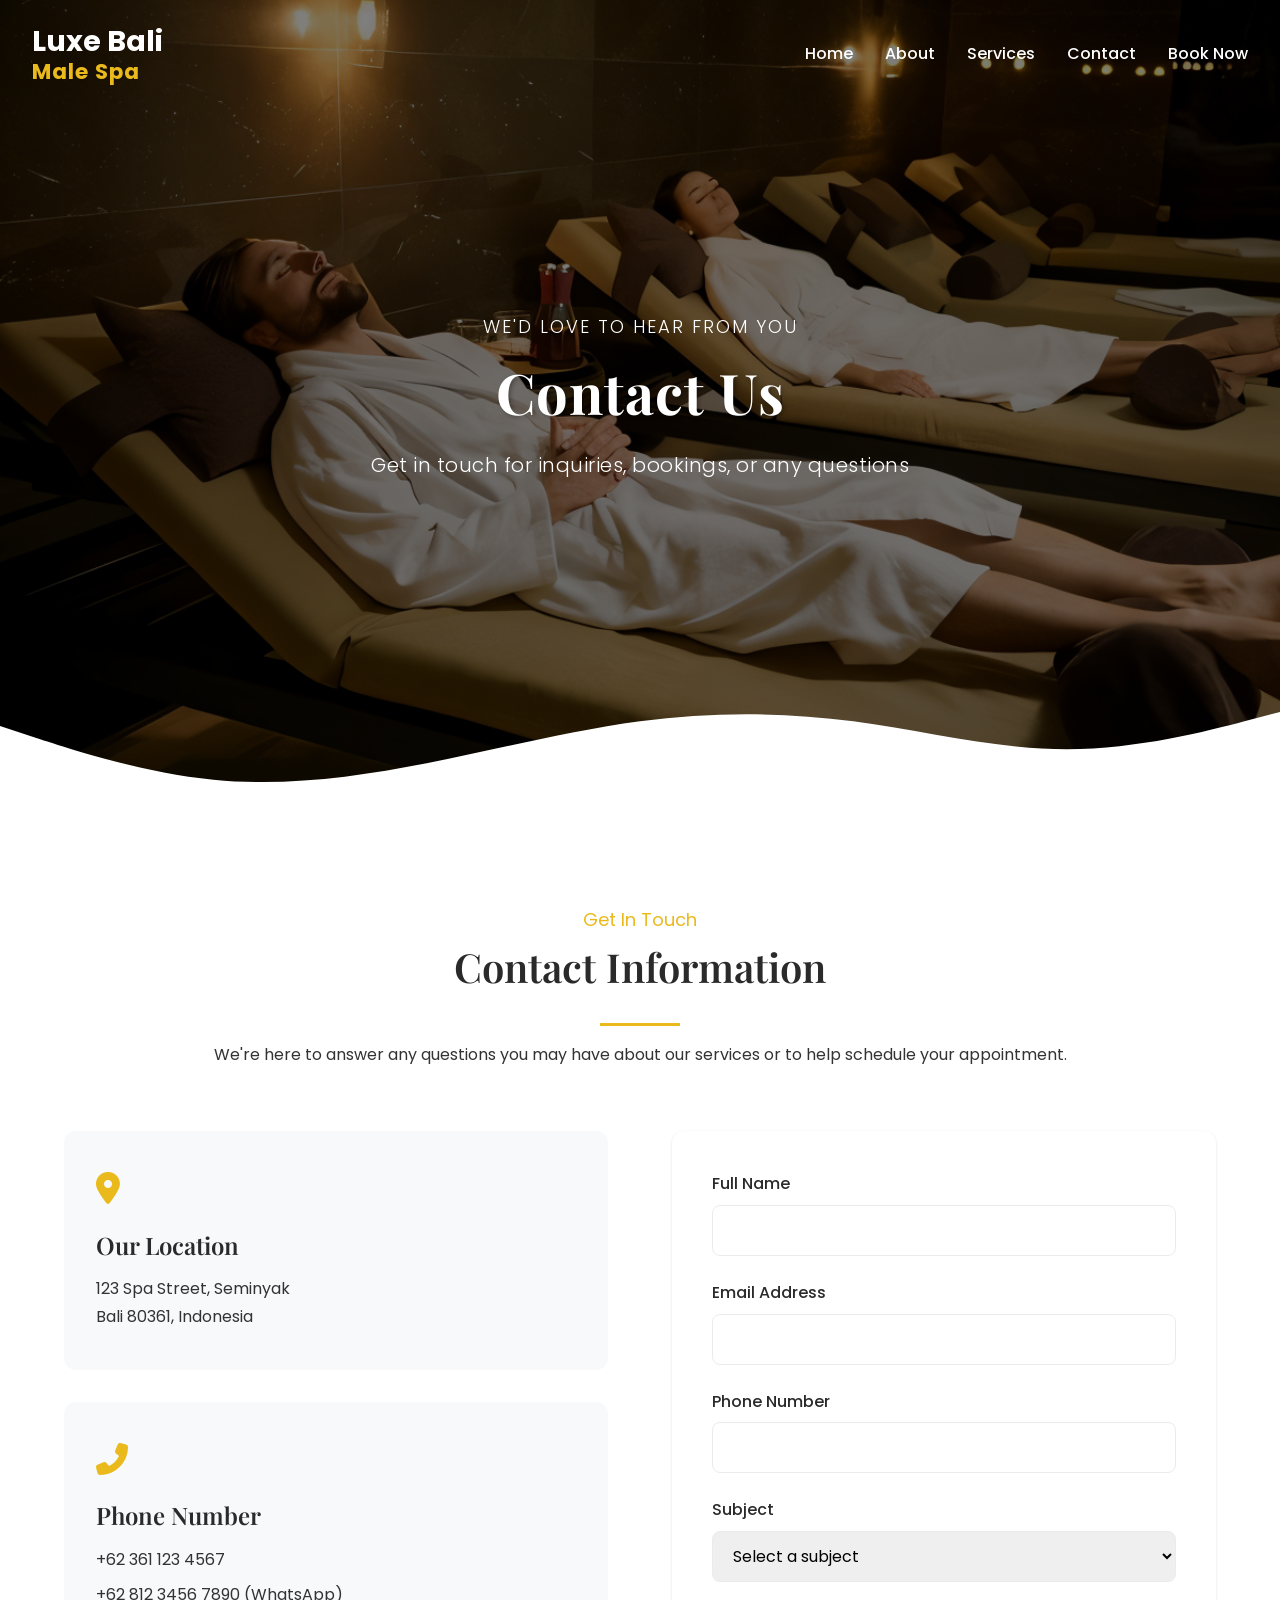
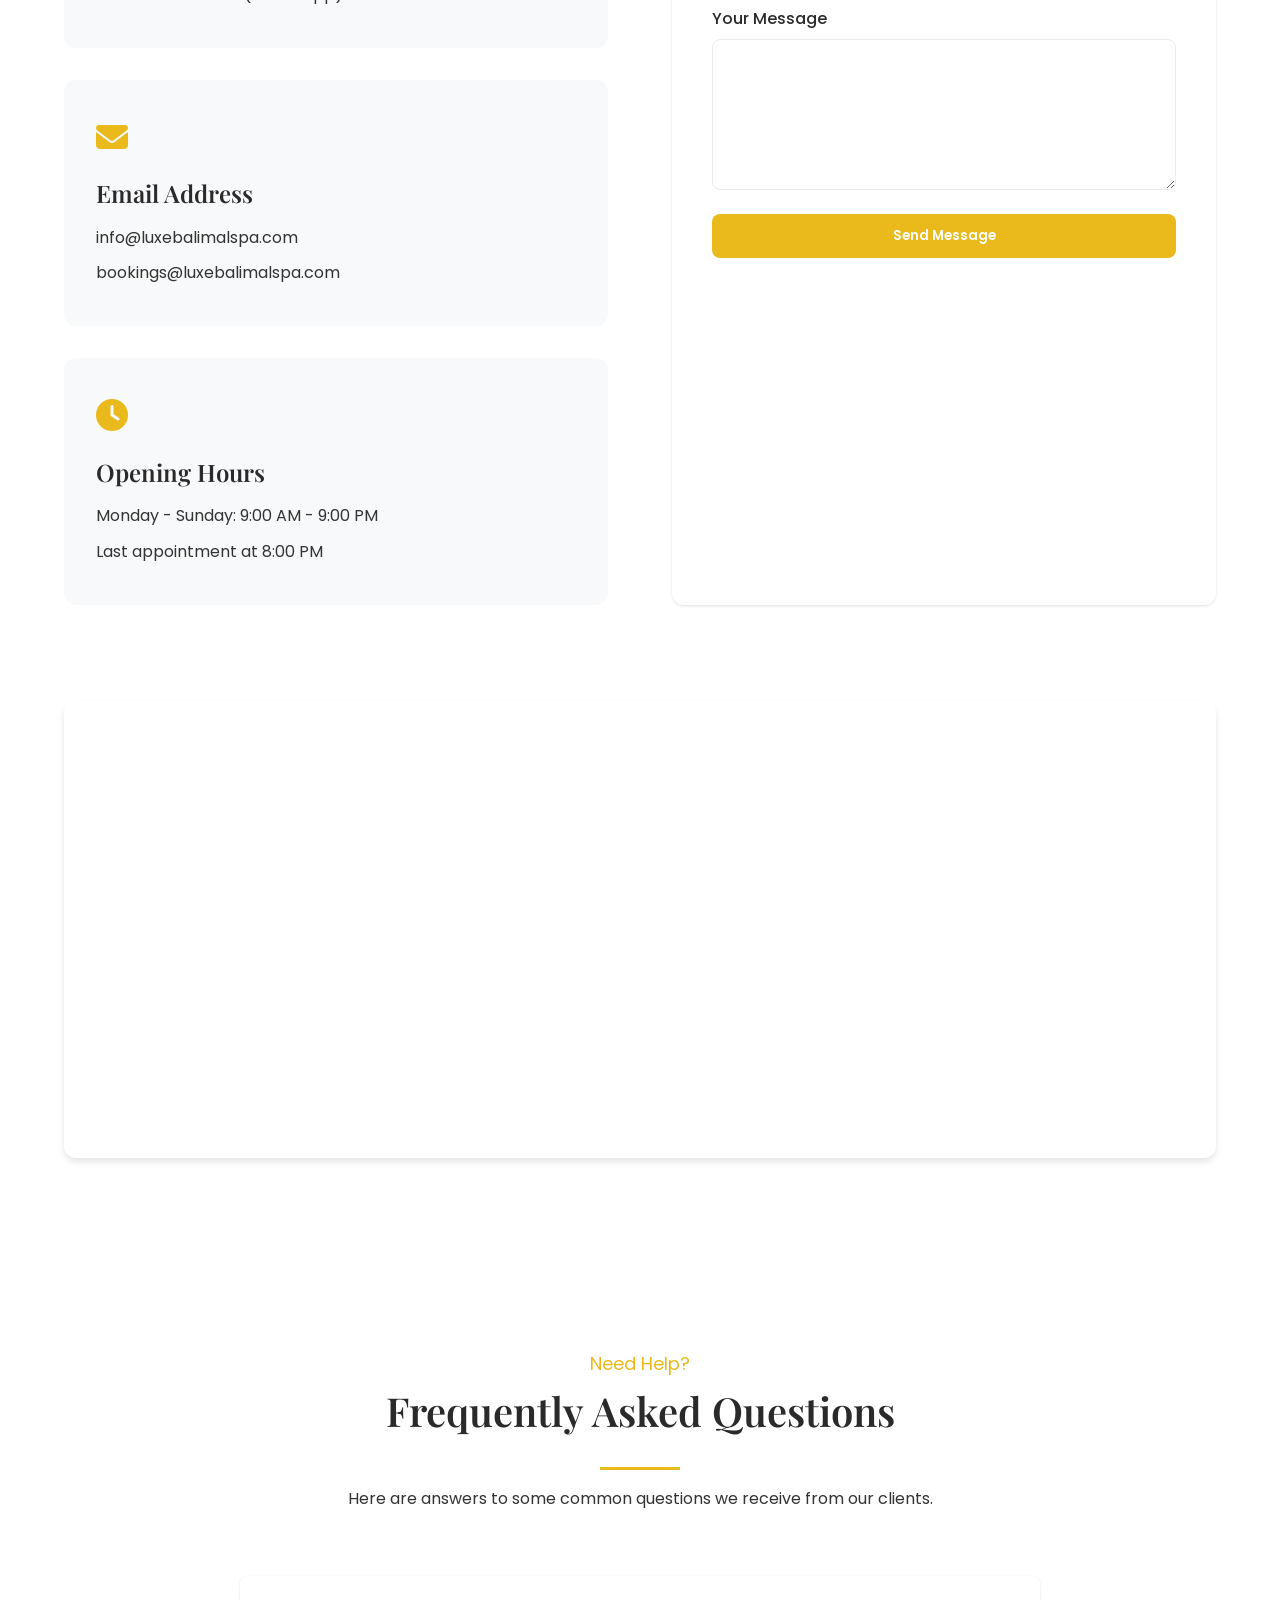
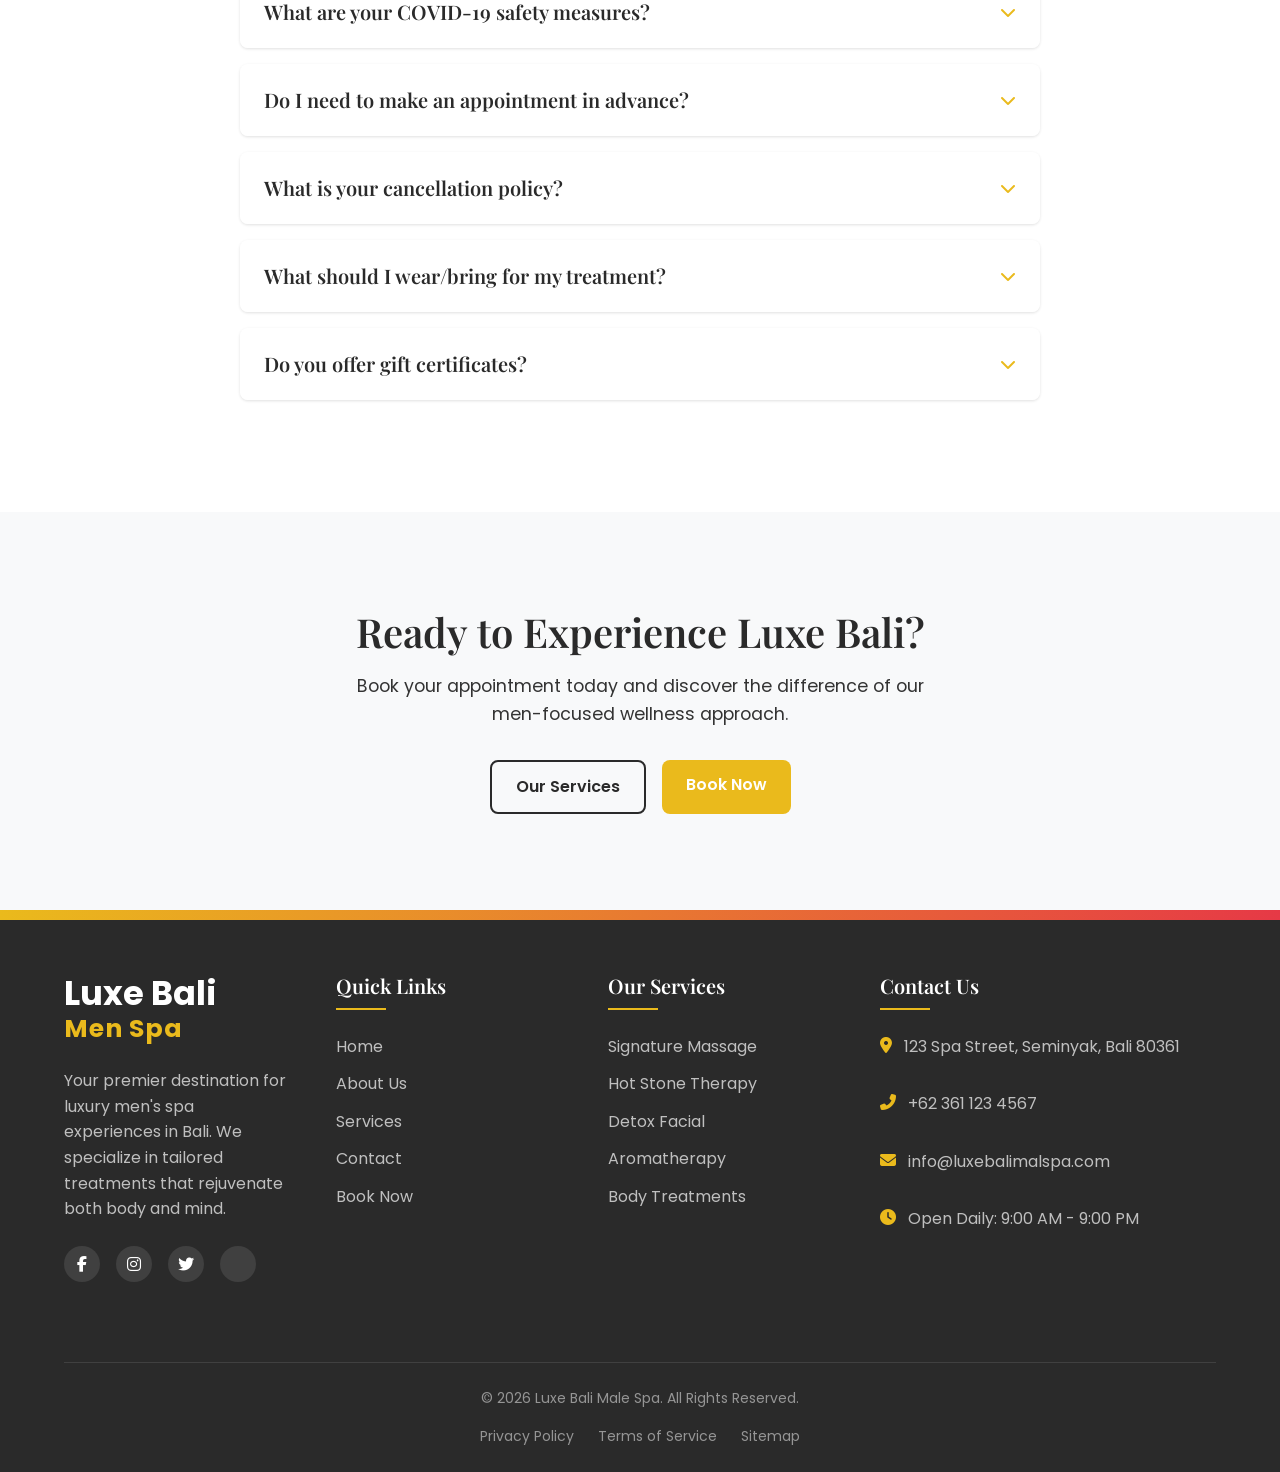
<file: contact.html>
<!DOCTYPE html>
<html lang="en">
<head>
    <!-- Basic Meta Tags -->
    <meta charset="UTF-8">
    <meta name="viewport" content="width=device-width, initial-scale=1.0, maximum-scale=1.0, user-scalable=no">
    
    <!-- SEO Meta Tags -->
    <title>Contact Luxe Bali Male Spa - Get in Touch</title>
    <meta name="description" content="Contact Luxe Bali Male Spa for inquiries, bookings, or any questions about our premium men's spa services in Bali">
    <meta name="author" content="Luxe Bali Male Spa">
    
    <!-- Open Graph Meta Tags -->
    <meta property="og:title" content="Contact Luxe Bali Male Spa - Get in Touch">
    <meta property="og:description" content="Contact Luxe Bali Male Spa for inquiries, bookings, or any questions about our premium men's spa services in Bali">
    <meta property="og:type" content="website">
    
    <!-- Font Imports -->
    <link href="https://fonts.googleapis.com/css2?family=Poppins:wght@300;400;500;600;700&family=Playfair+Display:wght@400;500;600;700&display=swap" rel="stylesheet">
    
    <!-- Font Awesome Icons -->
    <link rel="stylesheet" href="https://cdnjs.cloudflare.com/ajax/libs/font-awesome/6.4.0/css/all.min.css">
    
    <!-- Stylesheet -->
    <link rel="stylesheet" href="css/global.css">
    <link rel="stylesheet" href="css/components.css">
    <link rel="stylesheet" href="css/contact.css">
    
    <!-- iOS Web App Capabilities -->
    <meta name="apple-mobile-web-app-capable" content="yes">
    <meta name="apple-mobile-web-app-status-bar-style" content="black-translucent">
</head>

<body>
    <main class="main">
        <!-- Hero Section -->
        <section class="contact-hero">
            <!-- Hero Background -->
            <div class="contact-hero-bg">
                <div class="bg-slide active" 
                     data-desktop="img/hero3.png" 
                     data-mobile="img/heromobile3.png"></div>
            </div>
            
            <!-- Dark Overlay for Better Text Readability -->
            <div class="contact-hero-overlay"></div>
            
            <!-- Header with Logo and Navigation -->
            <header class="header">
                <div class="logo">
                    <span class="name1">Luxe Bali</span>
                    <span class="name2">Male Spa</span>
                </div>
                
                <nav class="navigation">
                    <ul class="navlist">
                        <li><a href="index.html">Home</a></li>
                        <li><a href="about.html">About</a></li>
                        <li><a href="services.html">Services</a></li>
                        <li><a href="contact.html" class="active">Contact</a></li>
                        <li><a href="book-now.html">Book Now</a></li>
                    </ul>
                    
                    <!-- Mobile Menu Toggle -->
                    <div class="menu-toggle">
                        <div class="hamburger">
                            <span></span>
                            <span></span>
                            <span></span>
                            <span></span>
                        </div>
                    </div>
                </nav>
            </header>
            
            <!-- Hero Content -->
            <div class="contact-hero-content">
                <span>We'd Love to Hear From You</span>
                <h1>Contact Us</h1>
                <p class="slogan">Get in touch for inquiries, bookings, or any questions</p>
            </div>
            
            <!-- Wave Decoration at Bottom -->
            <div class="wave-shape">
                <svg xmlns="http://www.w3.org/2000/svg" viewBox="0 0 1440 320" preserveAspectRatio="none">
                    <path fill="#ffffff" fill-opacity="1" d="M0,128L40,154.7C80,181,160,235,240,250.7C320,267,400,245,480,213.3C560,181,640,139,720,117.3C800,96,880,96,960,117.3C1040,139,1120,181,1200,181.3C1280,181,1360,139,1400,117.3L1440,96L1440,320L1400,320C1360,320,1280,320,1200,320C1120,320,1040,320,960,320C880,320,800,320,720,320C640,320,560,320,480,320C400,320,320,320,240,320C160,320,80,320,40,320L0,320Z"></path>
                </svg>
            </div>
        </section>
        
        <!-- Contact Section -->
        <section class="contact-section">
            <div class="container">
                <div class="section-header center">
                    <span class="subtitle">Get In Touch</span>
                    <h2>Contact Information</h2>
                    <div class="underline"></div>
                    <p>We're here to answer any questions you may have about our services or to help schedule your appointment.</p>
                </div>
                
                <div class="contact-grid">
                    <div class="contact-info">
                        <div class="contact-card">
                            <div class="contact-icon">
                                <i class="fas fa-map-marker-alt"></i>
                            </div>
                            <h3>Our Location</h3>
                            <p>123 Spa Street, Seminyak<br>Bali 80361, Indonesia</p>
                        </div>
                        
                        <div class="contact-card">
                            <div class="contact-icon">
                                <i class="fas fa-phone-alt"></i>
                            </div>
                            <h3>Phone Number</h3>
                            <p>+62 361 123 4567</p>
                            <p>+62 812 3456 7890 (WhatsApp)</p>
                        </div>
                        
                        <div class="contact-card">
                            <div class="contact-icon">
                                <i class="fas fa-envelope"></i>
                            </div>
                            <h3>Email Address</h3>
                            <p>info@luxebalimalspa.com</p>
                            <p>bookings@luxebalimalspa.com</p>
                        </div>
                        
                        <div class="contact-card">
                            <div class="contact-icon">
                                <i class="fas fa-clock"></i>
                            </div>
                            <h3>Opening Hours</h3>
                            <p>Monday - Sunday: 9:00 AM - 9:00 PM</p>
                            <p>Last appointment at 8:00 PM</p>
                        </div>
                    </div>
                    
                    <div class="contact-form-container">
                        <form id="contactForm" class="contact-form" action="https://formspree.io/f/xrbpelqa" method="POST">
                            <div class="form-group">
                                <label for="name">Full Name</label>
                                <input type="text" id="name" name="name" required>
                            </div>

                            <div class="form-group">
                                <label for="email">Email Address</label>
                                <input type="email" id="email" name="email" required>
                            </div>

                            <div class="form-group">
                                <label for="phone">Phone Number</label>
                                <input type="tel" id="phone" name="phone">
                            </div>

                            <div class="form-group">
                                <label for="subject">Subject</label>
                                <select id="subject" name="subject" required>
                                    <option value="" disabled selected>Select a subject</option>
                                    <option value="general">General Inquiry</option>
                                    <option value="booking">Booking Question</option>
                                    <option value="service">Service Information</option>
                                    <option value="feedback">Feedback</option>
                                    <option value="other">Other</option>
                                </select>
                            </div>

                            <div class="form-group">
                                <label for="message">Your Message</label>
                                <textarea id="message" name="message" rows="5" required></textarea>
                            </div>

                            <div class="form-group">
                                <button type="submit" class="btn btn-primary">Send Message</button>
                            </div>
                        </form>
                    </div>
                </div>
            </div>
        </section>

        <!-- Map Section -->
        <section class="map-section">
            <div class="container">
                <div class="map-container">
                    <iframe src="https://www.google.com/maps/embed?pb=!1m18!1m12!1m3!1d3944.371106371183!2d115.165109315388!3d-8.65616119378799!2m3!1f0!2f0!3f0!3m2!1i1024!2i768!4f13.1!3m3!1m2!1s0x2dd23879eae0a51f%3A0x6b09725f69e3a1a5!2sSeminyak%2C%20Kuta%2C%20Badung%20Regency%2C%20Bali%2C%20Indonesia!5e0!3m2!1sen!2sus!4v1620000000000!5m2!1sen!2sus" 
                            width="100%" 
                            height="450" 
                            style="border:0;" 
                            allowfullscreen="" 
                            loading="lazy"></iframe>
                </div>
            </div>
        </section>

        <!-- FAQ Section -->
        <section class="faq-section bg-light">
            <div class="container">
                <div class="section-header center">
                    <span class="subtitle">Need Help?</span>
                    <h2>Frequently Asked Questions</h2>
                    <div class="underline"></div>
                    <p>Here are answers to some common questions we receive from our clients.</p>
                </div>
                
                <div class="faq-container">
                    <div class="faq-item">
                        <div class="faq-question">
                            <h3>What are your COVID-19 safety measures?</h3>
                            <i class="fas fa-chevron-down"></i>
                        </div>
                        <div class="faq-answer">
                            <p>We strictly follow all local health guidelines. Our therapists wear masks at all times, all equipment is sanitized between clients, and we maintain proper social distancing in common areas. We also conduct temperature checks upon arrival.</p>
                        </div>
                    </div>
                    
                    <div class="faq-item">
                        <div class="faq-question">
                            <h3>Do I need to make an appointment in advance?</h3>
                            <i class="fas fa-chevron-down"></i>
                        </div>
                        <div class="faq-answer">
                            <p>While walk-ins are welcome based on availability, we highly recommend booking in advance to secure your preferred time slot, especially during peak seasons. You can book online or by calling us directly.</p>
                        </div>
                    </div>
                    
                    <div class="faq-item">
                        <div class="faq-question">
                            <h3>What is your cancellation policy?</h3>
                            <i class="fas fa-chevron-down"></i>
                        </div>
                        <div class="faq-answer">
                            <p>We require at least 24 hours notice for cancellations or rescheduling. Cancellations made less than 24 hours before the appointment may be subject to a 50% cancellation fee. No-shows will be charged the full service amount.</p>
                        </div>
                    </div>
                    
                    <div class="faq-item">
                        <div class="faq-question">
                            <h3>What should I wear/bring for my treatment?</h3>
                            <i class="fas fa-chevron-down"></i>
                        </div>
                        <div class="faq-answer">
                            <p>Wear comfortable clothing. For massage treatments, you may undress to your level of comfort, and you will be properly draped at all times. We provide all necessary amenities including robes, slippers, and towels.</p>
                        </div>
                    </div>
                    
                    <div class="faq-item">
                        <div class="faq-question">
                            <h3>Do you offer gift certificates?</h3>
                            <i class="fas fa-chevron-down"></i>
                        </div>
                        <div class="faq-answer">
                            <p>Yes, we offer digital gift certificates that can be purchased online or at our spa. They are valid for 12 months and can be used for any of our services or packages.</p>
                        </div>
                    </div>
                </div>
            </div>
        </section>

        <!-- CTA Section -->
        <section class="contact-cta">
            <div class="container">
                <div class="cta-content">
                    <h2>Ready to Experience Luxe Bali?</h2>
                    <p>Book your appointment today and discover the difference of our men-focused wellness approach.</p>
                    <div class="cta-buttons">
                        <a href="services.html" class="btn btn-secondary">Our Services</a>
                        <a href="book-now.html" class="btn btn-primary">Book Now</a>
                    </div>
                </div>
            </div>
        </section>

        <!-- Footer -->
        <footer class="footer">
            <div class="footer-container">
                <!-- Footer Top Section -->
                <div class="footer-top">
                    <!-- Footer Logo and Description -->
                    <div class="footer-about">
                        <div class="footer-logo">
                            <span class="name1">Luxe Bali</span>
                            <span class="name2">Men Spa</span>
                        </div>
                        <p class="footer-description">Your premier destination for luxury men's spa experiences in Bali. We specialize in tailored treatments that rejuvenate both body and mind.</p>
                        <div class="social-links">
                            <a href="#" aria-label="Facebook"><i class="fab fa-facebook-f"></i></a>
                            <a href="#" aria-label="Instagram"><i class="fab fa-instagram"></i></a>
                            <a href="#" aria-label="Twitter"><i class="fab fa-twitter"></i></a>
                            <a href="#" aria-label="TripAdvisor"><i class="fab fa-tripadvisor"></i></a>
                        </div>
                    </div>

                    <!-- Quick Links -->
                    <div class="footer-links">
                        <h3 class="footer-heading">Quick Links</h3>
                        <ul>
                            <li><a href="index.html">Home</a></li>
                            <li><a href="about.html">About Us</a></li>
                            <li><a href="services.html">Services</a></li>
                            <li><a href="contact.html">Contact</a></li>
                            <li><a href="book-now.html">Book Now</a></li>
                        </ul>
                    </div>

                    <!-- Services Links -->
                    <div class="footer-links">
                        <h3 class="footer-heading">Our Services</h3>
                        <ul>
                            <li><a href="services.html">Signature Massage</a></li>
                            <li><a href="services.html">Hot Stone Therapy</a></li>
                            <li><a href="services.html">Detox Facial</a></li>
                            <li><a href="services.html">Aromatherapy</a></li>
                            <li><a href="services.html">Body Treatments</a></li>
                        </ul>
                    </div>

                    <!-- Contact Info -->
                    <div class="footer-contact">
                        <h3 class="footer-heading">Contact Us</h3>
                        <ul class="contact-info">
                            <li>
                                <i class="fas fa-map-marker-alt"></i>
                                <span>123 Spa Street, Seminyak, Bali 80361</span>
                            </li>
                            <li>
                                <i class="fas fa-phone-alt"></i>
                                <span>+62 361 123 4567</span>
                            </li>
                            <li>
                                <i class="fas fa-envelope"></i>
                                <span>info@luxebalimalspa.com</span>
                            </li>
                            <li>
                                <i class="fas fa-clock"></i>
                                <span>Open Daily: 9:00 AM - 9:00 PM</span>
                            </li>
                        </ul>
                    </div>
                </div>

                <!-- Footer Bottom Section -->
                <div class="footer-bottom">
                    <div class="copyright">
                        &copy; <span id="year"></span> Luxe Bali Male Spa. All Rights Reserved.
                    </div>
                    <div class="footer-legal">
                        <a href="#">Privacy Policy</a>
                        <a href="#">Terms of Service</a>
                        <a href="#">Sitemap</a>
                    </div>
                </div>
            </div>
        </footer>
    </main>

    <script src="script.js"></script>
</body>
</html>
</file>
<file: css/global.css>
/* ===== GLOBAL STYLES ===== */
:root {
    /* Color Palette */
    --primary-color: #2a2a2a;
    --secondary-color: #eaba1c;
    --accent-color: #e63946;
    --light-color: #f8f9fa;
    --dark-color: #212529;
    --text-color: #333333;
    --text-light: #6c757d;
    --white: #ffffff;
    --black: #000000;
    --gray: #e9ecef;
    --dark-gray: #495057;
    
    /* Font Families */
    --font-primary: 'Poppins', sans-serif;
    --font-secondary: 'Playfair Display', serif;
    
    /* Box Shadows */
    --shadow-sm: 0 1px 3px rgba(0,0,0,0.12);
    --shadow-md: 0 4px 6px rgba(0,0,0,0.1);
    --shadow-lg: 0 10px 25px rgba(0,0,0,0.1);
    
    /* Border Radius */
    --radius-sm: 4px;
    --radius-md: 8px;
    --radius-lg: 12px;
    --radius-xl: 16px;
    --radius-circle: 50%;
    
    /* Transitions */
    --transition-fast: 0.2s ease;
    --transition-normal: 0.3s ease;
    --transition-slow: 0.5s ease;
}

/* Reset and Base Styles */
* {
    margin: 0;
    padding: 0;
    box-sizing: border-box;
}

html {
    scroll-behavior: smooth;
}

body {
    font-family: var(--font-primary);
    color: var(--text-color);
    background-color: var(--white);
    line-height: 1.6;
    overflow-x: hidden;
}

h1, h2, h3, h4, h5, h6 {
    font-family: var(--font-secondary);
    font-weight: 600;
    line-height: 1.2;
    margin-bottom: 1rem;
}

p {
    margin-bottom: 1rem;
}

a {
    text-decoration: none;
    color: inherit;
}

ul, ol {
    list-style: none;
}

img {
    max-width: 100%;
    height: auto;
    display: block;
}

/* Container */
.container {
    width: 100%;
    max-width: 1200px;
    margin: 0 auto;
    padding: 0 1.5rem;
}

/* Section Styling */
.section {
    padding: 6rem 0;
}

.section-header {
    text-align: center;
    margin-bottom: 3rem;
}

.section-header h2 {
    font-size: 2.5rem;
    color: var(--primary-color);
    position: relative;
    display: inline-block;
}

.section-header .underline {
    height: 3px;
    width: 80px;
    background-color: var(--secondary-color);
    margin: 1rem auto;
}
</file>
<file: css/components.css>
/* ===== REUSABLE COMPONENTS ===== */
/* Buttons */
.btn {
    display: inline-block;
    padding: 0.75rem 1.5rem;
    border-radius: var(--radius-md);
    font-weight: 600;
    text-align: center;
    cursor: pointer;
    transition: var(--transition-normal);
    border: none;
    font-family: var(--font-primary);
}

.btn-primary {
    background-color: var(--secondary-color);
    color: var(--white);
}

.btn-primary:hover {
    background-color: #c9a227;
    transform: translateY(-2px);
    box-shadow: var(--shadow-md);
}

.btn-secondary {
    background-color: transparent;
    color: var(--primary-color);
    border: 2px solid var(--primary-color);
}

.btn-secondary:hover {
    background-color: rgba(212, 175, 55, 0.1);
    transform: translateY(-2px);
}

.btn-accent {
    background-color: var(--accent-color);
    color: var(--white);
}

.btn-accent:hover {
    background-color: #c1121f;
    transform: translateY(-2px);
    box-shadow: var(--shadow-md);
}

/* Header Styles */
.header {
    position: fixed;
    top: 0;
    left: 0;
    width: 100%;
    padding: 1.5rem 2rem;
    z-index: 1000;
    transition: var(--transition-normal);
    display: flex;
    justify-content: space-between;
    align-items: center;
    
}

.header.scrolled {
    background-color: rgba(42, 42, 42, 0.95);
    box-shadow: var(--shadow-md);
    padding: 1rem 2rem;
    backdrop-filter: blur(5px);
}

.logo {
    font-size: 1.5rem;
    font-weight: 700;
    color: var(--white);
    display: flex;
    flex-direction: column;
    line-height: 1.2;
}

.logo .name1 {
    font-size: 1.2em;
}

.logo .name2 {
    font-size: 0.9em;
    letter-spacing: 1px;
    color: var(--secondary-color);
}

.navigation .navlist {
    display: flex;
    gap: 2rem;
    align-items: center;
}

.navigation .navlist a {
    color: var(--white);
    font-weight: 500;
    transition: var(--transition-fast);
    position: relative;
}

.navigation .navlist a:hover {
    color: var(--secondary-color);
}

.navigation .navlist a:after {
    content: '';
    position: absolute;
    bottom: -5px;
    left: 0;
    width: 0;
    height: 2px;
    background-color: var(--secondary-color);
    transition: var(--transition-normal);
}

.navigation .navlist a:hover:after {
    width: 100%;
}

.menu-toggle {
    display: none;
    cursor: pointer;
    width: 30px;
    height: 30px;
    position: relative;
    z-index: 1000;
}

.hamburger {
    width: 25px;
    height: 20px;
    position: relative;
    transform: rotate(0deg);
    transition: .5s ease-in-out;
    cursor: pointer;
}

.hamburger span {
    display: block;
    position: absolute;
    height: 3px;
    width: 100%;
    background: var(--white);
    border-radius: 3px;
    opacity: 1;
    left: 0;
    transform: rotate(0deg);
    transition: .25s ease-in-out;
}

.hamburger span:nth-child(1) {
    top: 0px;
}

.hamburger span:nth-child(2), 
.hamburger span:nth-child(3) {
    top: 8px;
}

.hamburger span:nth-child(4) {
    top: 16px;
}

.menu-toggle.active .hamburger span:nth-child(1) {
    top: 8px;
    width: 0%;
    left: 50%;
}

.menu-toggle.active .hamburger span:nth-child(2) {
    transform: rotate(45deg);
}

.menu-toggle.active .hamburger span:nth-child(3) {
    transform: rotate(-45deg);
}

.menu-toggle.active .hamburger span:nth-child(4) {
    top: 8px;
    width: 0%;
    left: 50%;
}

/* Responsive Navigation */
@media (max-width: 768px) {
    .menu-toggle {
        display: block;
    }
    
    .navigation .navlist {
        position: fixed;
        top: 0;
        right: -100%;
        width: 280px;
        height: 100vh;
        background-color: var(--primary-color);
        flex-direction: column;
        padding: 5rem 2rem;
        transition: var(--transition-normal);
        z-index: 999;
    }
    
    .navigation .navlist.active {
        right: 0;
    }
    
    .navigation .navlist a {
        padding: 0.75rem 0;
        display: block;
    }
}



/* ===== FOOTER SECTION ===== */
.footer {
    background-color: var(--primary-color);
    color: var(--white);
    padding: 4rem 0 0;
    position: relative;
}

.footer::before {
    content: '';
    position: absolute;
    top: 0;
    left: 0;
    width: 100%;
    height: 10px;
    background: linear-gradient(to right, var(--secondary-color), var(--accent-color));
}

.footer-container {
    max-width: 1200px;
    margin: 0 auto;
    padding: 0 1.5rem;
}

.footer-top {
    display: grid;
    grid-template-columns: repeat(auto-fit, minmax(250px, 1fr));
    gap: 3rem;
    margin-bottom: 3rem;
}

.footer-about {
    margin-bottom: 2rem;
}

.footer-logo {
    font-size: 1.75rem;
    font-weight: 700;
    margin-bottom: 1.5rem;
    display: flex;
    flex-direction: column;
    line-height: 1.2;
}

.footer-logo .name1 {
    font-size: 1.2em;
    color: var(--white);
}

.footer-logo .name2 {
    font-size: 0.9em;
    letter-spacing: 1px;
    color: var(--secondary-color);
}

.footer-description {
    color: rgba(255, 255, 255, 0.7);
    margin-bottom: 1.5rem;
    line-height: 1.6;
}

.social-links {
    display: flex;
    gap: 1rem;
}

.social-links a {
    display: flex;
    align-items: center;
    justify-content: center;
    width: 36px;
    height: 36px;
    border-radius: 50%;
    background-color: rgba(255, 255, 255, 0.1);
    color: var(--white);
    transition: var(--transition-fast);
}

.social-links a:hover {
    background-color: var(--secondary-color);
    color: var(--primary-color);
    transform: translateY(-3px);
}

.footer-heading {
    font-size: 1.25rem;
    color: var(--white);
    margin-bottom: 1.5rem;
    position: relative;
    padding-bottom: 0.75rem;
}

.footer-heading::after {
    content: '';
    position: absolute;
    bottom: 0;
    left: 0;
    width: 50px;
    height: 2px;
    background-color: var(--secondary-color);
}

.footer-links ul {
    display: flex;
    flex-direction: column;
    gap: 0.75rem;
}

.footer-links a {
    color: rgba(255, 255, 255, 0.7);
    transition: var(--transition-fast);
    display: inline-block;
}

.footer-links a:hover {
    color: var(--secondary-color);
    transform: translateX(5px);
}

.contact-info {
    display: flex;
    flex-direction: column;
    gap: 1rem;
}

.contact-info li {
    display: flex;
    align-items: flex-start;
    gap: 0.75rem;
    color: rgba(255, 255, 255, 0.7);
}

.contact-info i {
    color: var(--secondary-color);
    margin-top: 3px;
}

.footer-bottom {
    border-top: 1px solid rgba(255, 255, 255, 0.1);
    padding: 1.5rem 0;
    display: flex;
    flex-direction: column;
    align-items: center;
    justify-content: space-between;
    gap: 1rem;
    text-align: center;
}

.copyright {
    color: rgba(255, 255, 255, 0.5);
    font-size: 0.875rem;
}

.footer-legal {
    display: flex;
    gap: 1.5rem;
}

.footer-legal a {
    color: rgba(255, 255, 255, 0.5);
    font-size: 0.875rem;
    transition: var(--transition-fast);
}

.footer-legal a:hover {
    color: var(--secondary-color);
}


@media (max-width: 768px) {

    .footer-top {
        grid-template-columns: 1fr;
    }
}

@media (max-width: 576px) {
    .footer-bottom {
        flex-direction: column;
        text-align: center;
    }

    .footer-legal {
        flex-direction: column;
        gap: 0.5rem;
    }
}

@media (min-width: 992px) {
    .footer-top {
        grid-template-columns: 1fr 1fr 1fr 1.5fr;
    }
}




/* ===== TESTIMONIALS SECTION ===== */
.testimonials {
    padding: 6rem 1.5rem;
    background-color: var(--white);
}

.testimonial-container {
    max-width: 800px;
    margin: 0 auto;
}

.testimonial-slider {
    display: flex;
    overflow: hidden;
    margin-bottom: 2rem;
}

.testimonial-card {
    min-width: 100%;
    transition: transform 0.5s ease;
    padding: 0 1rem;
}

.testimonial-content {
    background-color: var(--white);
    padding: 2.5rem;
    border-radius: var(--radius-lg);
    box-shadow: var(--shadow-md);
    position: relative;
}

.testimonial-content::before {
    content: '\201C';
    font-family: Georgia, serif;
    font-size: 4rem;
    color: var(--secondary-color);
    position: absolute;
    top: 1rem;
    left: 1rem;
    opacity: 0.3;
}

.rating {
    color: #FFD700;
    margin-bottom: 1.25rem;
    font-size: 1.125rem;
}

.testimonial-text {
    font-size: 1.1rem;
    line-height: 1.8;
    color: var(--text-color);
    margin-bottom: 1.5rem;
    font-style: italic;
}

.client-info {
    display: flex;
    align-items: center;
}

.client-img {
    width: 60px;
    height: 60px;
    border-radius: var(--radius-circle);
    object-fit: cover;
    margin-right: 1rem;
    border: 2px solid var(--secondary-color);
}

.client-details h4 {
    font-size: 1.1rem;
    color: var(--primary-color);
    margin-bottom: 0.25rem;
    text-align: left;
}

.client-details span {
    font-size: 0.875rem;
    color: var(--text-light);
    text-align: left;
}

.testimonial-dots {
    display: flex;
    justify-content: center;
    gap: 0.5rem;
}

.dot {
    width: 12px;
    height: 12px;
    border-radius: var(--radius-circle);
    background-color: var(--gray);
    cursor: pointer;
    transition: var(--transition-fast);
}

.dot.active {
    background-color: var(--secondary-color);
}


@media (max-width: 576px) {
    .testimonial-content {
        padding: 1.5rem;
    }
    
    .testimonial-content::before {
        font-size: 3rem;
    }
}



/* ===== MODAL STYLES ===== */
.modal-overlay {
    position: fixed;
    top: 0;
    left: 0;
    right: 0;
    bottom: 0;
    background-color: rgba(0, 0, 0, 0.8);
    display: flex;
    justify-content: center;
    align-items: center;
    z-index: 2000;
    opacity: 0;
    visibility: hidden;
    transition: var(--transition-normal);
}

.modal-overlay.active {
    opacity: 1;
    visibility: visible;
}

.modal-container {
    background-color: var(--white);
    border-radius: var(--radius-lg);
    width: 90%;
    max-width: 900px;
    max-height: 90vh;
    overflow-y: auto;
    position: relative;
    transform: translateY(20px);
    transition: var(--transition-normal);
}

.modal-overlay.active .modal-container {
    transform: translateY(0);
}

.close-modal {
    position: absolute;
    top: 1rem;
    right: 1rem;
    font-size: 1.5rem;
    background: none;
    border: none;
    cursor: pointer;
    color: var(--text-light);
    transition: var(--transition-fast);
    z-index: 10;
    background-color: var(--white);
    padding: 4px 10px;
    border-radius: var(--radius-circle);
}

.close-modal:hover {
    color: var(--accent-color);
}

.modal-content {
    display: grid;
    grid-template-columns: 1fr 1fr;
    gap: 2rem;
}

.modal-image {
    height: 100%;
    min-height: 400px;
}

.modal-image img {
    width: 100%;
    height: 100%;
    object-fit: cover;
    border-radius: var(--radius-lg) 0 0 var(--radius-lg);
}

.modal-details {
    padding: 2.5rem;
}

.modal-details h2 {
    font-size: 1.75rem;
    color: var(--primary-color);
    margin-bottom: 1rem;
}

.modal-price-duration {
    display: flex;
    gap: 1.5rem;
    margin-bottom: 1.5rem;
}

.modal-price-duration span:first-child {
    font-size: 1.5rem;
    font-weight: 700;
    color: var(--secondary-color);
}

.modal-price-duration span:last-child {
    display: flex;
    align-items: center;
    gap: 0.5rem;
    color: var(--text-light);
}

.modal-rating {
    margin-bottom: 1.5rem;
}

.modal-description {
    margin-bottom: 2rem;
}

.modal-description h3 {
    font-size: 1.25rem;
    margin-bottom: 0.75rem;
    color: var(--primary-color);
}

.modal-description p {
    color: var(--text-color);
    line-height: 1.7;
}

.modal-benefits h3 {
    font-size: 1.25rem;
    margin-bottom: 0.75rem;
    color: var(--primary-color);
}

.modal-benefits ul {
    margin-bottom: 2rem;
}

.modal-benefits li {
    position: relative;
    padding-left: 1.5rem;
    margin-bottom: 0.5rem;
    color: var(--text-color);
}

.modal-benefits li:before {
    content: '\f00c';
    font-family: 'Font Awesome 6 Free';
    font-weight: 900;
    position: absolute;
    left: 0;
    color: var(--secondary-color);
}

.modal-book-btn {
    width: 100%;
    padding: 1rem;
    background-color: var(--secondary-color);
    color: var(--white);
    border: none;
    border-radius: var(--radius-md);
    font-weight: 600;
    cursor: pointer;
    transition: var(--transition-normal);
}

.modal-book-btn:hover {
    background-color: #c9a227;
    transform: translateY(-2px);
    box-shadow: var(--shadow-md);
}


/* ===== RESPONSIVE STYLES ===== */
@media (max-width: 992px) {
    .modal-content {
        grid-template-columns: 1fr;
    }
    
    .modal-image {
        min-height: 300px;
    }
    
    .modal-image img {
        border-radius: var(--radius-lg) var(--radius-lg) 0 0;
    }
}






/* ===== FAQ SECTION ===== */
.faq-section {
    padding: 6rem 1.5rem;
}

.faq-container {
    max-width: 800px;
    margin: 0 auto;
}

.faq-item {
    margin-bottom: 1rem;
    border-radius: var(--radius-md);
    overflow: hidden;
    box-shadow: var(--shadow-sm);
}

.faq-question {
    background-color: var(--white);
    padding: 1.5rem;
    display: flex;
    justify-content: space-between;
    align-items: center;
    cursor: pointer;
    transition: var(--transition-fast);
}

.faq-question:hover {
    background-color: rgba(234, 186, 28, 0.1);
}

.faq-question h3 {
    font-size: 1.25rem;
    color: var(--primary-color);
    margin-bottom: 0;
}

.faq-question i {
    color: var(--secondary-color);
    transition: var(--transition-fast);
}

.faq-answer {
    background-color: var(--white);
    max-height: 0;
    overflow: hidden;
    transition: max-height 0.3s ease;
}

.faq-answer.active {
    max-height: 300px;
}

.faq-answer p {
    padding: 0 1.5rem 1.5rem;
    color: var(--text-color);
    line-height: 1.7;
}

.section-header{
    text-align: center;
    margin-bottom: 3rem;
    display: flex;
    flex-direction: column;
    align-items: center;
}
.subtitle {
    font-size: 1.125rem;
    color: var(--secondary-color);
    margin-bottom: 0.5rem;
}

@media (max-width: 576px) {
    .faq-question h3 {
        font-size: 1.1rem;
    }
}
</file>
<file: css/contact.css>
/* ===== CONTACT HERO SECTION ===== */
.contact-hero {
    position: relative;
    height: 90dvh;
    min-height: 600px;
    width: 100%;
    overflow: hidden;
    display: flex;
    justify-content: center;
    align-items: center;
}

.contact-hero-bg {
    position: absolute;
    top: 0;
    left: 0;
    width: 100%;
    height: 100%;
}

.contact-hero-bg .bg-slide {
    position: absolute;
    top: 0;
    left: 0;
    width: 100%;
    height: 100%;
    background-size: cover;
    background-position: center;
    background-repeat: no-repeat;
    opacity: 0;
    transition: opacity 1.5s ease-in-out;
}

.contact-hero-bg .bg-slide.active {
    opacity: 1;
}

.contact-hero-overlay {
    position: absolute;
    top: 0;
    left: 0;
    width: 100%;
    height: 100%;
    background-color: rgba(0, 0, 0, 0.5);
}

.contact-hero-content {
    position: relative;
    z-index: 10;
    display: flex;
    flex-direction: column;
    justify-content: center;
    align-items: center;
    text-align: center;
    color: var(--white);
    padding: 80px 20px 0;
    height: 100vh;
    min-height: 600px;
    bottom: 2rem;
}

.contact-hero-content span {
    font-size: 1.125rem;
    margin-bottom: 1rem;
    color: var(--white);
    text-transform: uppercase;
    letter-spacing: 2px;
    font-weight: 300;
}

.contact-hero-content h1 {
    font-size: 3.5rem;
    margin-bottom: 1.5rem;
    font-weight: 700;
    letter-spacing: 1px;
    line-height: 1.2;
    text-shadow: 2px 2px 4px rgba(0, 0, 0, 0.3);
}

.contact-hero-content .slogan {
    font-size: 1.25rem;
    margin-bottom: 2rem;
    max-width: 600px;
    font-weight: 300;
    letter-spacing: 0.5px;
}

.wave-shape {
    position: absolute;
    bottom: 0;
    left: 0;
    width: 100%;
    height: 140px;
    z-index: 5;
}

.wave-shape svg {
    width: 100%;
    height: 100%;
}

/* ===== HEADER STYLES FOR CONTACT PAGE ===== */
.contact-hero .header {
    position: fixed;
    top: 0;
    left: 0;
    width: 100%;
    padding: 1.5rem 2rem;
    z-index: 1000;
    transition: var(--transition-normal);
    display: flex;
    justify-content: space-between;
    align-items: center;
}

.contact-hero .header.scrolled {
    background-color: rgba(42, 42, 42, 0.95);
    box-shadow: var(--shadow-md);
    padding: 1rem 2rem;
}

/* ===== CONTACT SECTION ===== */
.contact-section {
    padding: 6rem 1.5rem;
    background-color: var(--white);
}

.contact-grid {
    display: grid;
    grid-template-columns: 1fr 1fr;
    gap: 4rem;
    max-width: 1200px;
    margin: 0 auto;
}

.contact-info {
    display: grid;
    grid-template-columns: 1fr;
    gap: 2rem;
}

.contact-card {
    background-color: var(--light-color);
    padding: 2rem;
    border-radius: var(--radius-lg);
    transition: var(--transition-normal);
}

.contact-card:hover {
    transform: translateY(-5px);
    box-shadow: var(--shadow-md);
}

.contact-icon {
    font-size: 2rem;
    color: var(--secondary-color);
    margin-bottom: 1rem;
}

.contact-card h3 {
    font-size: 1.5rem;
    margin-bottom: 1rem;
    color: var(--primary-color);
}

.contact-card p {
    color: var(--text-color);
    line-height: 1.7;
    margin-bottom: 0.5rem;
}

.section-header{
    text-align: center;
    margin-bottom: 3rem;
    display: flex;
    flex-direction: column;
    align-items: center;
}
.subtitle {
    font-size: 1.125rem;
    color: var(--secondary-color);
    margin-bottom: 0.5rem;
}


/* ===== CONTACT FORM ===== */
.contact-form-container {
    background-color: var(--white);
    padding: 2.5rem;
    border-radius: var(--radius-lg);
    box-shadow: var(--shadow-sm);
}

.contact-form {
    display: flex;
    flex-direction: column;
    gap: 1.5rem;
}

.form-group {
    display: flex;
    flex-direction: column;
    gap: 0.5rem;
}

.form-group label {
    font-weight: 500;
    color: var(--primary-color);
}

.form-group input,
.form-group select,
.form-group textarea {
    padding: 0.75rem 1rem;
    border: 1px solid var(--gray);
    border-radius: var(--radius-md);
    font-family: var(--font-primary);
    font-size: 1rem;
    transition: var(--transition-fast);
}

.form-group input:focus,
.form-group select:focus,
.form-group textarea:focus {
    outline: none;
    border-color: var(--secondary-color);
    box-shadow: 0 0 0 2px rgba(234, 186, 28, 0.2);
}

.form-group textarea {
    resize: vertical;
    min-height: 120px;
}

/* ===== MAP SECTION ===== */
.map-section {
    padding: 0 1.5rem 6rem;
}

.map-container {
    border-radius: var(--radius-lg);
    overflow: hidden;
    box-shadow: var(--shadow-md);
}

/* ===== FAQ SECTION ===== */
.faq-section {
    padding: 6rem 1.5rem;
}

.faq-container {
    max-width: 800px;
    margin: 0 auto;
}

.faq-item {
    margin-bottom: 1rem;
    border-radius: var(--radius-md);
    overflow: hidden;
    box-shadow: var(--shadow-sm);
}

.faq-question {
    background-color: var(--white);
    padding: 1.5rem;
    display: flex;
    justify-content: space-between;
    align-items: center;
    cursor: pointer;
    transition: var(--transition-fast);
}

.faq-question:hover {
    background-color: rgba(234, 186, 28, 0.1);
}

.faq-question h3 {
    font-size: 1.25rem;
    color: var(--primary-color);
    margin-bottom: 0;
}

.faq-question i {
    color: var(--secondary-color);
    transition: var(--transition-fast);
}

.faq-answer {
    background-color: var(--white);
    max-height: 0;
    overflow: hidden;
    transition: max-height 0.3s ease;
}

.faq-answer.active {
    max-height: 300px;
}

.faq-answer p {
    padding: 0 1.5rem 1.5rem;
    color: var(--text-color);
    line-height: 1.7;
}

/* ===== CTA SECTION ===== */
.contact-cta {
    padding: 6rem 1.5rem;
    background-color: var(--light-color);
    color: var(--primary-color);
    text-align: center;
    position: relative;
}

.cta-content {
    max-width: 800px;
    margin: 0 auto;
}

.cta-content h2 {
    font-size: 2.5rem;
    margin-bottom: 1rem;
    color: var(--primary-color);
}

.cta-content p {
    font-size: 1.1rem;
    max-width: 600px;
    margin: 0 auto 2rem;
    color: var(--text-color);
}

.cta-buttons {
    display: flex;
    justify-content: center;
    gap: 1rem;
    flex-wrap: wrap;
}

/* ===== RESPONSIVE STYLES ===== */
@media (max-width: 992px) {
    .contact-grid {
        grid-template-columns: 1fr;
        gap: 3rem;
    }
    
    .contact-info {
        grid-template-columns: 1fr 1fr;
    }
}

@media (max-width: 768px) {
    .contact-hero-content h1 {
        font-size: 2.5rem;
    }
    
    .contact-hero-content .slogan {
        font-size: 1.1rem;
    }
    
    .contact-info {
        grid-template-columns: 1fr;
    }
    
    .cta-content h2 {
        font-size: 2rem;
    }
    
    .cta-buttons {
        flex-direction: column;
        align-items: center;
    }
}

@media (max-width: 576px) {
    .contact-hero {
        height: 60dvh;
    }
    
    .contact-hero-content h1 {
        font-size: 2rem;
    }
    
    .contact-hero-content span {
        font-size: 0.875rem;
    }
    
    .faq-question h3 {
        font-size: 1.1rem;
    }
}
</file>
